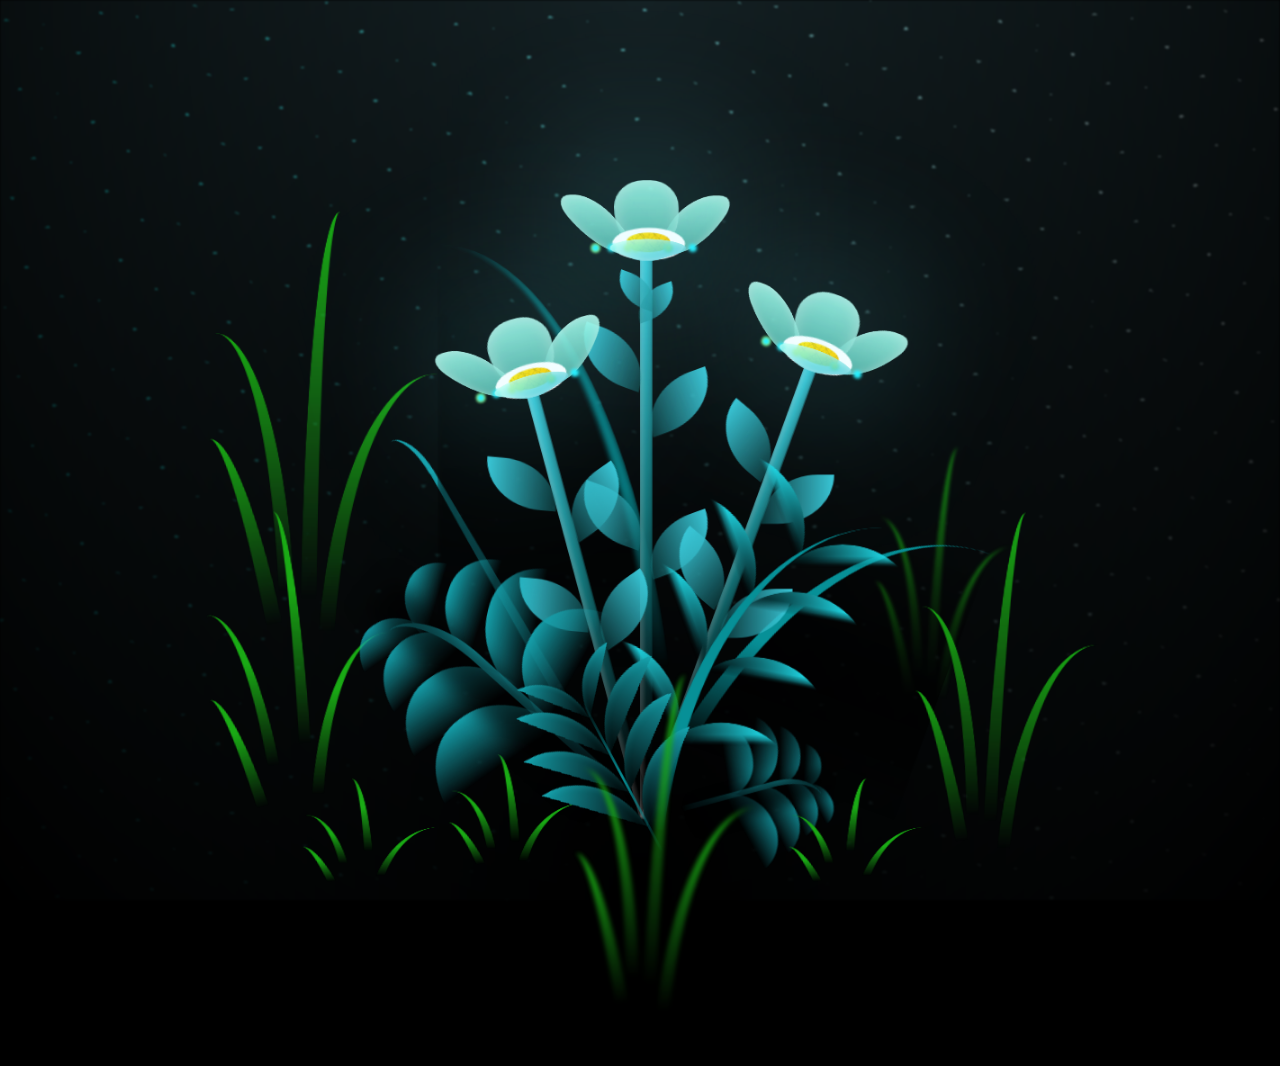
<file: flowers.html>
<!DOCTYPE html>
<html lang="en" >
<head>
  <meta charset="UTF-8">
  <title>Bunga for you</title>
  <link rel="stylesheet" href="./style.css">

</head>
<body>
<!-- partial:index.partial.html -->
<!--  
 
  CSS Blossoming Flowers at Magical Night.
  I've taken some inspiration by Yup Nguyen's Artwork: https://dribbble.com/shots/11096994-Virtual-Garden.
  Made with Pure CSS & ♥
-->

<body class="not-loaded">
  <div class="night"></div>
  <style>
    /* Glassmorphism note */
    .glass-note {
      position: fixed;
      left: 50%;
      transform: translateX(-50%) translateY(-10px);
      padding: 12px 20px;
      border-radius: 12px;
      background: rgba(255, 255, 255, 0.12);
      backdrop-filter: blur(8px) saturate(120%);
      -webkit-backdrop-filter: blur(8px) saturate(120%);
      border: 1px solid rgba(255, 255, 255, 0.18);
      color: #fff;
      font-weight: 600;
      font-size: 30px;
      box-shadow: 0 8px 32px rgba(0, 0, 0, 0.25);
      opacity: 0;
      pointer-events: none;
      transition: opacity 0.5s ease, transform 0.5s ease;
      z-index: 9999;
      letter-spacing: 0.3px;
      text-align: center;
      padding-left: 24px;
      padding-right: 24px;
    }
    .glass-note.visible {
      opacity: 1;
      transform: translateX(-50%) translateY(0);
      pointer-events: auto;
    }
  </style>

  <div id="glass-note" class="glass-note" aria-hidden="true">This is the bunga for you and please be my bunga forever okayyy?</div>

  <div class="flowers">
    <div class="flower flower--1">
      <div class="flower__leafs flower__leafs--1">
        <div class="flower__leaf flower__leaf--1"></div>
        <div class="flower__leaf flower__leaf--2"></div>
        <div class="flower__leaf flower__leaf--3"></div>
        <div class="flower__leaf flower__leaf--4"></div>
        <div class="flower__white-circle"></div>

        <div class="flower__light flower__light--1"></div>
        <div class="flower__light flower__light--2"></div>
        <div class="flower__light flower__light--3"></div>
        <div class="flower__light flower__light--4"></div>
        <div class="flower__light flower__light--5"></div>
        <div class="flower__light flower__light--6"></div>
        <div class="flower__light flower__light--7"></div>
        <div class="flower__light flower__light--8"></div>

      </div>
      <div class="flower__line">
        <div class="flower__line__leaf flower__line__leaf--1"></div>
        <div class="flower__line__leaf flower__line__leaf--2"></div>
        <div class="flower__line__leaf flower__line__leaf--3"></div>
        <div class="flower__line__leaf flower__line__leaf--4"></div>
        <div class="flower__line__leaf flower__line__leaf--5"></div>
        <div class="flower__line__leaf flower__line__leaf--6"></div>
      </div>
    </div>

    <div class="flower flower--2">
      <div class="flower__leafs flower__leafs--2">
        <div class="flower__leaf flower__leaf--1"></div>
        <div class="flower__leaf flower__leaf--2"></div>
        <div class="flower__leaf flower__leaf--3"></div>
        <div class="flower__leaf flower__leaf--4"></div>
        <div class="flower__white-circle"></div>

        <div class="flower__light flower__light--1"></div>
        <div class="flower__light flower__light--2"></div>
        <div class="flower__light flower__light--3"></div>
        <div class="flower__light flower__light--4"></div>
        <div class="flower__light flower__light--5"></div>
        <div class="flower__light flower__light--6"></div>
        <div class="flower__light flower__light--7"></div>
        <div class="flower__light flower__light--8"></div>

      </div>
      <div class="flower__line">
        <div class="flower__line__leaf flower__line__leaf--1"></div>
        <div class="flower__line__leaf flower__line__leaf--2"></div>
        <div class="flower__line__leaf flower__line__leaf--3"></div>
        <div class="flower__line__leaf flower__line__leaf--4"></div>
      </div>
    </div>

    <div class="flower flower--3">
      <div class="flower__leafs flower__leafs--3">
        <div class="flower__leaf flower__leaf--1"></div>
        <div class="flower__leaf flower__leaf--2"></div>
        <div class="flower__leaf flower__leaf--3"></div>
        <div class="flower__leaf flower__leaf--4"></div>
        <div class="flower__white-circle"></div>

        <div class="flower__light flower__light--1"></div>
        <div class="flower__light flower__light--2"></div>
        <div class="flower__light flower__light--3"></div>
        <div class="flower__light flower__light--4"></div>
        <div class="flower__light flower__light--5"></div>
        <div class="flower__light flower__light--6"></div>
        <div class="flower__light flower__light--7"></div>
        <div class="flower__light flower__light--8"></div>

      </div>
      <div class="flower__line">
        <div class="flower__line__leaf flower__line__leaf--1"></div>
        <div class="flower__line__leaf flower__line__leaf--2"></div>
        <div class="flower__line__leaf flower__line__leaf--3"></div>
        <div class="flower__line__leaf flower__line__leaf--4"></div>
      </div>
    </div>

    <div class="grow-ans" style="--d:1.2s">
      <div class="flower__g-long">
        <div class="flower__g-long__top"></div>
        <div class="flower__g-long__bottom"></div>
      </div>
    </div>

    <div class="growing-grass">
      <div class="flower__grass flower__grass--1">
        <div class="flower__grass--top"></div>
        <div class="flower__grass--bottom"></div>
        <div class="flower__grass__leaf flower__grass__leaf--1"></div>
        <div class="flower__grass__leaf flower__grass__leaf--2"></div>
        <div class="flower__grass__leaf flower__grass__leaf--3"></div>
        <div class="flower__grass__leaf flower__grass__leaf--4"></div>
        <div class="flower__grass__leaf flower__grass__leaf--5"></div>
        <div class="flower__grass__leaf flower__grass__leaf--6"></div>
        <div class="flower__grass__leaf flower__grass__leaf--7"></div>
        <div class="flower__grass__leaf flower__grass__leaf--8"></div>
        <div class="flower__grass__overlay"></div>
      </div>
    </div>

    <div class="growing-grass">
      <div class="flower__grass flower__grass--2">
        <div class="flower__grass--top"></div>
        <div class="flower__grass--bottom"></div>
        <div class="flower__grass__leaf flower__grass__leaf--1"></div>
        <div class="flower__grass__leaf flower__grass__leaf--2"></div>
        <div class="flower__grass__leaf flower__grass__leaf--3"></div>
        <div class="flower__grass__leaf flower__grass__leaf--4"></div>
        <div class="flower__grass__leaf flower__grass__leaf--5"></div>
        <div class="flower__grass__leaf flower__grass__leaf--6"></div>
        <div class="flower__grass__leaf flower__grass__leaf--7"></div>
        <div class="flower__grass__leaf flower__grass__leaf--8"></div>
        <div class="flower__grass__overlay"></div>
      </div>
    </div>

    <div class="grow-ans" style="--d:2.4s">
      <div class="flower__g-right flower__g-right--1">
        <div class="leaf"></div>
      </div>
    </div>

    <div class="grow-ans" style="--d:2.8s">
      <div class="flower__g-right flower__g-right--2">
        <div class="leaf"></div>
      </div>
    </div>

    <div class="grow-ans" style="--d:2.8s">
      <div class="flower__g-front">
        <div class="flower__g-front__leaf-wrapper flower__g-front__leaf-wrapper--1">
          <div class="flower__g-front__leaf"></div>
        </div>
        <div class="flower__g-front__leaf-wrapper flower__g-front__leaf-wrapper--2">
          <div class="flower__g-front__leaf"></div>
        </div>
        <div class="flower__g-front__leaf-wrapper flower__g-front__leaf-wrapper--3">
          <div class="flower__g-front__leaf"></div>
        </div>
        <div class="flower__g-front__leaf-wrapper flower__g-front__leaf-wrapper--4">
          <div class="flower__g-front__leaf"></div>
        </div>
        <div class="flower__g-front__leaf-wrapper flower__g-front__leaf-wrapper--5">
          <div class="flower__g-front__leaf"></div>
        </div>
        <div class="flower__g-front__leaf-wrapper flower__g-front__leaf-wrapper--6">
          <div class="flower__g-front__leaf"></div>
        </div>
        <div class="flower__g-front__leaf-wrapper flower__g-front__leaf-wrapper--7">
          <div class="flower__g-front__leaf"></div>
        </div>
        <div class="flower__g-front__leaf-wrapper flower__g-front__leaf-wrapper--8">
          <div class="flower__g-front__leaf"></div>
        </div>
        <div class="flower__g-front__line"></div>
      </div>
    </div>

    <div class="grow-ans" style="--d:3.2s">
      <div class="flower__g-fr">
        <div class="leaf"></div>
        <div class="flower__g-fr__leaf flower__g-fr__leaf--1"></div>
        <div class="flower__g-fr__leaf flower__g-fr__leaf--2"></div>
        <div class="flower__g-fr__leaf flower__g-fr__leaf--3"></div>
        <div class="flower__g-fr__leaf flower__g-fr__leaf--4"></div>
        <div class="flower__g-fr__leaf flower__g-fr__leaf--5"></div>
        <div class="flower__g-fr__leaf flower__g-fr__leaf--6"></div>
        <div class="flower__g-fr__leaf flower__g-fr__leaf--7"></div>
        <div class="flower__g-fr__leaf flower__g-fr__leaf--8"></div>
      </div>
    </div>

    <div class="long-g long-g--0">
      <div class="grow-ans" style="--d:3s">
        <div class="leaf leaf--0"></div>
      </div>
      <div class="grow-ans" style="--d:2.2s">
        <div class="leaf leaf--1"></div>
      </div>
      <div class="grow-ans" style="--d:3.4s">
        <div class="leaf leaf--2"></div>
      </div>
      <div class="grow-ans" style="--d:3.6s">
        <div class="leaf leaf--3"></div>
      </div>
    </div>

    <div class="long-g long-g--1">
      <div class="grow-ans" style="--d:3.6s">
        <div class="leaf leaf--0"></div>
      </div>
      <div class="grow-ans" style="--d:3.8s">
        <div class="leaf leaf--1"></div>
      </div>
      <div class="grow-ans" style="--d:4s">
        <div class="leaf leaf--2"></div>
      </div>
      <div class="grow-ans" style="--d:4.2s">
        <div class="leaf leaf--3"></div>
      </div>
    </div>

    <div class="long-g long-g--2">
      <div class="grow-ans" style="--d:4s">
        <div class="leaf leaf--0"></div>
      </div>
      <div class="grow-ans" style="--d:4.2s">
        <div class="leaf leaf--1"></div>
      </div>
      <div class="grow-ans" style="--d:4.4s">
        <div class="leaf leaf--2"></div>
      </div>
      <div class="grow-ans" style="--d:4.6s">
        <div class="leaf leaf--3"></div>
      </div>
    </div>

    <div class="long-g long-g--3">
      <div class="grow-ans" style="--d:4s">
        <div class="leaf leaf--0"></div>
      </div>
      <div class="grow-ans" style="--d:4.2s">
        <div class="leaf leaf--1"></div>
      </div>
      <div class="grow-ans" style="--d:3s">
        <div class="leaf leaf--2"></div>
      </div>
      <div class="grow-ans" style="--d:3.6s">
        <div class="leaf leaf--3"></div>
      </div>
    </div>

    <div class="long-g long-g--4">
      <div class="grow-ans" style="--d:4s">
        <div class="leaf leaf--0"></div>
      </div>
      <div class="grow-ans" style="--d:4.2s">
        <div class="leaf leaf--1"></div>
      </div>
      <div class="grow-ans" style="--d:3s">
        <div class="leaf leaf--2"></div>
      </div>
      <div class="grow-ans" style="--d:3.6s">
        <div class="leaf leaf--3"></div>
      </div>
    </div>

    <div class="long-g long-g--5">
      <div class="grow-ans" style="--d:4s">
        <div class="leaf leaf--0"></div>
      </div>
      <div class="grow-ans" style="--d:4.2s">
        <div class="leaf leaf--1"></div>
      </div>
      <div class="grow-ans" style="--d:3s">
        <div class="leaf leaf--2"></div>
      </div>
      <div class="grow-ans" style="--d:3.6s">
        <div class="leaf leaf--3"></div>
      </div>
    </div>

    <div class="long-g long-g--6">
      <div class="grow-ans" style="--d:4.2s">
        <div class="leaf leaf--0"></div>
      </div>
      <div class="grow-ans" style="--d:4.4s">
        <div class="leaf leaf--1"></div>
      </div>
      <div class="grow-ans" style="--d:4.6s">
        <div class="leaf leaf--2"></div>
      </div>
      <div class="grow-ans" style="--d:4.8s">
        <div class="leaf leaf--3"></div>
      </div>
    </div>

    <div class="long-g long-g--7">
      <div class="grow-ans" style="--d:3s">
        <div class="leaf leaf--0"></div>
      </div>
      <div class="grow-ans" style="--d:3.2s">
        <div class="leaf leaf--1"></div>
      </div>
      <div class="grow-ans" style="--d:3.5s">
        <div class="leaf leaf--2"></div>
      </div>
      <div class="grow-ans" style="--d:3.6s">
        <div class="leaf leaf--3"></div>
      </div>
    </div>
  </div>

  <script>
    (function () {
      const note = document.getElementById('glass-note');
      if (note) note.textContent = note.textContent;

      function reveal() {
        if (note) {
          note.setAttribute('aria-hidden', 'false');
          note.classList.add('visible');
        }
      }

      // Try to detect running CSS/Web Animations and wait for them to finish.
      if (document.getAnimations) {
        const running = document.getAnimations().filter(a => a.playState === 'running' || a.playState === 'pending');
        if (running.length) {
          Promise.all(running.map(a => a.finished)).then(reveal).catch(() => setTimeout(reveal, 5500));
        } else {
          // Fallback: wait a short time to ensure animations triggered by CSS have run
          setTimeout(reveal, 5500);
        }
      } else {
        // Older browsers: conservative timeout
        setTimeout(reveal, 5500);
      }
    })();
  </script>
</body>
<!-- partial -->
  <script  src="./script.js"></script>

</body>
</html>
</file>
<file: style.css>
*,
*::after,
*::before {
  padding: 0;
  margin: 0;
  box-sizing: border-box;
}

:root {
  --dark-color: #000;
}

body {
  display: flex;
  align-items: flex-end;
  justify-content: center;
  min-height: 100vh;
  background-color: var(--dark-color);
  overflow: hidden;
  perspective: 1000px;
}

.night {
  position: fixed;
  left: 50%;
  top: 0;
  transform: translateX(-50%);
  width: 100%;
  height: 100%;
  filter: blur(0.1vmin);
  background-image: radial-gradient(ellipse at top, transparent 0%, var(--dark-color)), radial-gradient(ellipse at bottom, var(--dark-color), rgba(145, 233, 255, 0.2)), repeating-linear-gradient(220deg, black 0px, black 19px, transparent 19px, transparent 22px), repeating-linear-gradient(189deg, black 0px, black 19px, transparent 19px, transparent 22px), repeating-linear-gradient(148deg, black 0px, black 19px, transparent 19px, transparent 22px), linear-gradient(90deg, #00fffa, #f0f0f0);
}

.flowers {
  position: relative;
  transform: scale(0.9);
}

.flower {
  position: absolute;
  bottom: 10vmin;
  transform-origin: bottom center;
  z-index: 10;
  --fl-speed: 0.8s;
}
.flower--1 {
  animation: moving-flower-1 4s linear infinite;
}
.flower--1 .flower__line {
  height: 70vmin;
  animation-delay: 0.3s;
}
.flower--1 .flower__line__leaf--1 {
  animation: blooming-leaf-right var(--fl-speed) 1.6s backwards;
}
.flower--1 .flower__line__leaf--2 {
  animation: blooming-leaf-right var(--fl-speed) 1.4s backwards;
}
.flower--1 .flower__line__leaf--3 {
  animation: blooming-leaf-left var(--fl-speed) 1.2s backwards;
}
.flower--1 .flower__line__leaf--4 {
  animation: blooming-leaf-left var(--fl-speed) 1s backwards;
}
.flower--1 .flower__line__leaf--5 {
  animation: blooming-leaf-right var(--fl-speed) 1.8s backwards;
}
.flower--1 .flower__line__leaf--6 {
  animation: blooming-leaf-left var(--fl-speed) 2s backwards;
}
.flower--2 {
  left: 50%;
  transform: rotate(20deg);
  animation: moving-flower-2 4s linear infinite;
}
.flower--2 .flower__line {
  height: 60vmin;
  animation-delay: 0.6s;
}
.flower--2 .flower__line__leaf--1 {
  animation: blooming-leaf-right var(--fl-speed) 1.9s backwards;
}
.flower--2 .flower__line__leaf--2 {
  animation: blooming-leaf-right var(--fl-speed) 1.7s backwards;
}
.flower--2 .flower__line__leaf--3 {
  animation: blooming-leaf-left var(--fl-speed) 1.5s backwards;
}
.flower--2 .flower__line__leaf--4 {
  animation: blooming-leaf-left var(--fl-speed) 1.3s backwards;
}
.flower--3 {
  left: 50%;
  transform: rotate(-15deg);
  animation: moving-flower-3 4s linear infinite;
}
.flower--3 .flower__line {
  animation-delay: 0.9s;
}
.flower--3 .flower__line__leaf--1 {
  animation: blooming-leaf-right var(--fl-speed) 2.5s backwards;
}
.flower--3 .flower__line__leaf--2 {
  animation: blooming-leaf-right var(--fl-speed) 2.3s backwards;
}
.flower--3 .flower__line__leaf--3 {
  animation: blooming-leaf-left var(--fl-speed) 2.1s backwards;
}
.flower--3 .flower__line__leaf--4 {
  animation: blooming-leaf-left var(--fl-speed) 1.9s backwards;
}
.flower__leafs {
  position: relative;
  animation: blooming-flower 2s backwards;
}
.flower__leafs--1 {
  animation-delay: 1.1s;
}
.flower__leafs--2 {
  animation-delay: 1.4s;
}
.flower__leafs--3 {
  animation-delay: 1.7s;
}
.flower__leafs::after {
  content: "";
  position: absolute;
  left: 0;
  top: 0;
  transform: translate(-50%, -100%);
  width: 8vmin;
  height: 8vmin;
  background-color: #6bf0ff;
  filter: blur(10vmin);
}
.flower__leaf {
  position: absolute;
  bottom: 0;
  left: 50%;
  width: 8vmin;
  height: 11vmin;
  border-radius: 51% 49% 47% 53%/44% 45% 55% 69%;
  background-color: #a7ffee;
  background-image: linear-gradient(to top, #54b8aa, #a7ffee);
  transform-origin: bottom center;
  opacity: 0.9;
  box-shadow: inset 0 0 2vmin rgba(255, 255, 255, 0.5);
}
.flower__leaf--1 {
  transform: translate(-10%, 1%) rotateY(40deg) rotateX(-50deg);
}
.flower__leaf--2 {
  transform: translate(-50%, -4%) rotateX(40deg);
}
.flower__leaf--3 {
  transform: translate(-90%, 0%) rotateY(45deg) rotateX(50deg);
}
.flower__leaf--4 {
  width: 8vmin;
  height: 8vmin;
  transform-origin: bottom left;
  border-radius: 4vmin 10vmin 4vmin 4vmin;
  transform: translate(0%, 18%) rotateX(70deg) rotate(-43deg);
  background-image: linear-gradient(to top, #39c6d6, #a7ffee);
  z-index: 1;
  opacity: 0.8;
}
.flower__white-circle {
  position: absolute;
  left: -3.5vmin;
  top: -3vmin;
  width: 9vmin;
  height: 4vmin;
  border-radius: 50%;
  background-color: #fff;
}
.flower__white-circle::after {
  content: "";
  position: absolute;
  left: 50%;
  top: 45%;
  transform: translate(-50%, -50%);
  width: 60%;
  height: 60%;
  border-radius: inherit;
  background-image: repeating-linear-gradient(135deg, rgba(0, 0, 0, 0.03) 0px, rgba(0, 0, 0, 0.03) 1px, transparent 1px, transparent 12px), repeating-linear-gradient(45deg, rgba(0, 0, 0, 0.03) 0px, rgba(0, 0, 0, 0.03) 1px, transparent 1px, transparent 12px), repeating-linear-gradient(67.5deg, rgba(0, 0, 0, 0.03) 0px, rgba(0, 0, 0, 0.03) 1px, transparent 1px, transparent 12px), repeating-linear-gradient(135deg, rgba(0, 0, 0, 0.03) 0px, rgba(0, 0, 0, 0.03) 1px, transparent 1px, transparent 12px), repeating-linear-gradient(45deg, rgba(0, 0, 0, 0.03) 0px, rgba(0, 0, 0, 0.03) 1px, transparent 1px, transparent 12px), repeating-linear-gradient(112.5deg, rgba(0, 0, 0, 0.03) 0px, rgba(0, 0, 0, 0.03) 1px, transparent 1px, transparent 12px), repeating-linear-gradient(112.5deg, rgba(0, 0, 0, 0.03) 0px, rgba(0, 0, 0, 0.03) 1px, transparent 1px, transparent 12px), repeating-linear-gradient(45deg, rgba(0, 0, 0, 0.03) 0px, rgba(0, 0, 0, 0.03) 1px, transparent 1px, transparent 12px), repeating-linear-gradient(22.5deg, rgba(0, 0, 0, 0.03) 0px, rgba(0, 0, 0, 0.03) 1px, transparent 1px, transparent 12px), repeating-linear-gradient(45deg, rgba(0, 0, 0, 0.03) 0px, rgba(0, 0, 0, 0.03) 1px, transparent 1px, transparent 12px), repeating-linear-gradient(22.5deg, rgba(0, 0, 0, 0.03) 0px, rgba(0, 0, 0, 0.03) 1px, transparent 1px, transparent 12px), repeating-linear-gradient(135deg, rgba(0, 0, 0, 0.03) 0px, rgba(0, 0, 0, 0.03) 1px, transparent 1px, transparent 12px), repeating-linear-gradient(157.5deg, rgba(0, 0, 0, 0.03) 0px, rgba(0, 0, 0, 0.03) 1px, transparent 1px, transparent 12px), repeating-linear-gradient(67.5deg, rgba(0, 0, 0, 0.03) 0px, rgba(0, 0, 0, 0.03) 1px, transparent 1px, transparent 12px), repeating-linear-gradient(67.5deg, rgba(0, 0, 0, 0.03) 0px, rgba(0, 0, 0, 0.03) 1px, transparent 1px, transparent 12px), linear-gradient(90deg, #ffeb12, #ffce00);
}
.flower__line {
  height: 55vmin;
  width: 1.5vmin;
  background-image: linear-gradient(to left, rgba(0, 0, 0, 0.2), transparent, rgba(255, 255, 255, 0.2)), linear-gradient(to top, transparent 10%, #14757a, #39c6d6);
  box-shadow: inset 0 0 2px rgba(0, 0, 0, 0.5);
  animation: grow-flower-tree 4s backwards;
}
.flower__line__leaf {
  --w: 7vmin;
  --h: calc(var(--w) + 2vmin);
  position: absolute;
  top: 20%;
  left: 90%;
  width: var(--w);
  height: var(--h);
  border-top-right-radius: var(--h);
  border-bottom-left-radius: var(--h);
  background-image: linear-gradient(to top, rgba(20, 117, 122, 0.4), #39c6d6);
}
.flower__line__leaf--1 {
  transform: rotate(70deg) rotateY(30deg);
}
.flower__line__leaf--2 {
  top: 45%;
  transform: rotate(70deg) rotateY(30deg);
}
.flower__line__leaf--3, .flower__line__leaf--4, .flower__line__leaf--6 {
  border-top-right-radius: 0;
  border-bottom-left-radius: 0;
  border-top-left-radius: var(--h);
  border-bottom-right-radius: var(--h);
  left: -460%;
  top: 12%;
  transform: rotate(-70deg) rotateY(30deg);
}
.flower__line__leaf--4 {
  top: 40%;
}
.flower__line__leaf--5 {
  top: 0;
  transform-origin: left;
  transform: rotate(70deg) rotateY(30deg) scale(0.6);
}
.flower__line__leaf--6 {
  top: -2%;
  left: -450%;
  transform-origin: right;
  transform: rotate(-70deg) rotateY(30deg) scale(0.6);
}
.flower__light {
  position: absolute;
  bottom: 0vmin;
  width: 1vmin;
  height: 1vmin;
  background-color: #fffb00;
  border-radius: 50%;
  filter: blur(0.2vmin);
  animation: light-ans 4s linear infinite backwards;
}
.flower__light:nth-child(odd) {
  background-color: #23f0ff;
}
.flower__light--1 {
  left: -2vmin;
  animation-delay: 1s;
}
.flower__light--2 {
  left: 3vmin;
  animation-delay: 0.5s;
}
.flower__light--3 {
  left: -6vmin;
  animation-delay: 0.3s;
}
.flower__light--4 {
  left: 6vmin;
  animation-delay: 0.9s;
}
.flower__light--5 {
  left: -1vmin;
  animation-delay: 1.5s;
}
.flower__light--6 {
  left: -4vmin;
  animation-delay: 3s;
}
.flower__light--7 {
  left: 3vmin;
  animation-delay: 2s;
}
.flower__light--8 {
  left: -6vmin;
  animation-delay: 3.5s;
}
.flower__grass {
  --c: #159faa;
  --line-w: 1.5vmin;
  position: absolute;
  bottom: 12vmin;
  left: -7vmin;
  display: flex;
  flex-direction: column;
  align-items: flex-end;
  z-index: 20;
  transform-origin: bottom center;
  transform: rotate(-48deg) rotateY(40deg);
}
.flower__grass--1 {
  animation: moving-grass 2s linear infinite;
}
.flower__grass--2 {
  left: 2vmin;
  bottom: 10vmin;
  transform: scale(0.5) rotate(75deg) rotateX(10deg) rotateY(-200deg);
  opacity: 0.8;
  z-index: 0;
  animation: moving-grass--2 1.5s linear infinite;
}
.flower__grass--top {
  width: 7vmin;
  height: 10vmin;
  border-top-right-radius: 100%;
  border-right: var(--line-w) solid var(--c);
  transform-origin: bottom center;
  transform: rotate(-2deg);
}
.flower__grass--bottom {
  margin-top: -2px;
  width: var(--line-w);
  height: 25vmin;
  background-image: linear-gradient(to top, transparent, var(--c));
}
.flower__grass__leaf {
  --size: 10vmin;
  position: absolute;
  width: calc(var(--size) * 2.1);
  height: var(--size);
  border-top-left-radius: var(--size);
  border-top-right-radius: var(--size);
  background-image: linear-gradient(to top, transparent, transparent 30%, var(--c));
  z-index: 100;
}
.flower__grass__leaf--1 {
  top: -6%;
  left: 30%;
  --size: 6vmin;
  transform: rotate(-20deg);
  animation: growing-grass-ans--1 2s 2.6s backwards;
}
@keyframes growing-grass-ans--1 {
  0% {
    transform-origin: bottom left;
    transform: rotate(-20deg) scale(0);
  }
}
.flower__grass__leaf--2 {
  top: -5%;
  left: -110%;
  --size: 6vmin;
  transform: rotate(10deg);
  animation: growing-grass-ans--2 2s 2.4s linear backwards;
}
@keyframes growing-grass-ans--2 {
  0% {
    transform-origin: bottom right;
    transform: rotate(10deg) scale(0);
  }
}
.flower__grass__leaf--3 {
  top: 5%;
  left: 60%;
  --size: 8vmin;
  transform: rotate(-18deg) rotateX(-20deg);
  animation: growing-grass-ans--3 2s 2.2s linear backwards;
}
@keyframes growing-grass-ans--3 {
  0% {
    transform-origin: bottom left;
    transform: rotate(-18deg) rotateX(-20deg) scale(0);
  }
}
.flower__grass__leaf--4 {
  top: 6%;
  left: -135%;
  --size: 8vmin;
  transform: rotate(2deg);
  animation: growing-grass-ans--4 2s 2s linear backwards;
}
@keyframes growing-grass-ans--4 {
  0% {
    transform-origin: bottom right;
    transform: rotate(2deg) scale(0);
  }
}
.flower__grass__leaf--5 {
  top: 20%;
  left: 60%;
  --size: 10vmin;
  transform: rotate(-24deg) rotateX(-20deg);
  animation: growing-grass-ans--5 2s 1.8s linear backwards;
}
@keyframes growing-grass-ans--5 {
  0% {
    transform-origin: bottom left;
    transform: rotate(-24deg) rotateX(-20deg) scale(0);
  }
}
.flower__grass__leaf--6 {
  top: 22%;
  left: -180%;
  --size: 10vmin;
  transform: rotate(10deg);
  animation: growing-grass-ans--6 2s 1.6s linear backwards;
}
@keyframes growing-grass-ans--6 {
  0% {
    transform-origin: bottom right;
    transform: rotate(10deg) scale(0);
  }
}
.flower__grass__leaf--7 {
  top: 39%;
  left: 70%;
  --size: 10vmin;
  transform: rotate(-10deg);
  animation: growing-grass-ans--7 2s 1.4s linear backwards;
}
@keyframes growing-grass-ans--7 {
  0% {
    transform-origin: bottom left;
    transform: rotate(-10deg) scale(0);
  }
}
.flower__grass__leaf--8 {
  top: 40%;
  left: -215%;
  --size: 11vmin;
  transform: rotate(10deg);
  animation: growing-grass-ans--8 2s 1.2s linear backwards;
}
@keyframes growing-grass-ans--8 {
  0% {
    transform-origin: bottom right;
    transform: rotate(10deg) scale(0);
  }
}
.flower__grass__overlay {
  position: absolute;
  top: -10%;
  right: 0%;
  width: 100%;
  height: 100%;
  background-color: rgba(0, 0, 0, 0.6);
  filter: blur(1.5vmin);
  z-index: 100;
}
.flower__g-long {
  --w: 2vmin;
  --h: 6vmin;
  --c: #159faa;
  position: absolute;
  bottom: 10vmin;
  left: -3vmin;
  transform-origin: bottom center;
  transform: rotate(-30deg) rotateY(-20deg);
  display: flex;
  flex-direction: column;
  align-items: flex-end;
  animation: flower-g-long-ans 3s linear infinite;
}
@keyframes flower-g-long-ans {
  0%, 100% {
    transform: rotate(-30deg) rotateY(-20deg);
  }
  50% {
    transform: rotate(-32deg) rotateY(-20deg);
  }
}
.flower__g-long__top {
  top: calc(var(--h) * -1);
  width: calc(var(--w) + 1vmin);
  height: var(--h);
  border-top-right-radius: 100%;
  border-right: 0.7vmin solid var(--c);
  transform: translate(-0.7vmin, 1vmin);
}
.flower__g-long__bottom {
  width: var(--w);
  height: 50vmin;
  transform-origin: bottom center;
  background-image: linear-gradient(to top, transparent 30%, var(--c));
  box-shadow: inset 0 0 2px rgba(0, 0, 0, 0.5);
  clip-path: polygon(35% 0, 65% 1%, 100% 100%, 0% 100%);
}
.flower__g-right {
  position: absolute;
  bottom: 6vmin;
  left: -2vmin;
  transform-origin: bottom left;
  transform: rotate(20deg);
}
.flower__g-right .leaf {
  width: 30vmin;
  height: 50vmin;
  border-top-left-radius: 100%;
  border-left: 2vmin solid #079097;
  background-image: linear-gradient(to bottom, transparent, var(--dark-color) 60%);
  -webkit-mask-image: linear-gradient(to top, transparent 30%, #079097 60%);
}
.flower__g-right--1 {
  animation: flower-g-right-ans 2.5s linear infinite;
}
.flower__g-right--2 {
  left: 5vmin;
  transform: rotateY(-180deg);
  animation: flower-g-right-ans--2 3s linear infinite;
}
.flower__g-right--2 .leaf {
  height: 75vmin;
  filter: blur(0.3vmin);
  opacity: 0.8;
}
@keyframes flower-g-right-ans {
  0%, 100% {
    transform: rotate(20deg);
  }
  50% {
    transform: rotate(24deg) rotateX(-20deg);
  }
}
@keyframes flower-g-right-ans--2 {
  0%, 100% {
    transform: rotateY(-180deg) rotate(0deg) rotateX(-20deg);
  }
  50% {
    transform: rotateY(-180deg) rotate(6deg) rotateX(-20deg);
  }
}
.flower__g-front {
  position: absolute;
  bottom: 6vmin;
  left: 2.5vmin;
  z-index: 100;
  transform-origin: bottom center;
  transform: rotate(-28deg) rotateY(30deg) scale(1.04);
  animation: flower__g-front-ans 2s linear infinite;
}
@keyframes flower__g-front-ans {
  0%, 100% {
    transform: rotate(-28deg) rotateY(30deg) scale(1.04);
  }
  50% {
    transform: rotate(-35deg) rotateY(40deg) scale(1.04);
  }
}
.flower__g-front__line {
  width: 0.3vmin;
  height: 20vmin;
  background-image: linear-gradient(to top, transparent, #079097, transparent 100%);
  position: relative;
}
.flower__g-front__leaf-wrapper {
  position: absolute;
  top: 0;
  left: 0;
  transform-origin: bottom left;
  transform: rotate(10deg);
}
.flower__g-front__leaf-wrapper:nth-child(even) {
  left: 0vmin;
  transform: rotateY(-180deg) rotate(5deg);
  animation: flower__g-front__leaf-left-ans 1s ease-in backwards;
}
.flower__g-front__leaf-wrapper:nth-child(odd) {
  animation: flower__g-front__leaf-ans 1s ease-in backwards;
}
.flower__g-front__leaf-wrapper--1 {
  top: -8vmin;
  transform: scale(0.7);
  animation: flower__g-front__leaf-ans 1s 5.5s ease-in backwards !important;
}
.flower__g-front__leaf-wrapper--2 {
  top: -8vmin;
  transform: rotateY(-180deg) scale(0.7) !important;
  animation: flower__g-front__leaf-left-ans-2 1s 4.6s ease-in backwards !important;
}
.flower__g-front__leaf-wrapper--3 {
  top: -3vmin;
  animation: flower__g-front__leaf-ans 1s 4.6s ease-in backwards;
}
.flower__g-front__leaf-wrapper--4 {
  top: -3vmin;
  transform: rotateY(-180deg) scale(0.9) !important;
  animation: flower__g-front__leaf-left-ans-2 1s 4.6s ease-in backwards !important;
}
@keyframes flower__g-front__leaf-left-ans-2 {
  0% {
    transform: rotateY(-180deg) scale(0);
  }
}
.flower__g-front__leaf-wrapper--5, .flower__g-front__leaf-wrapper--6 {
  top: 2vmin;
}
.flower__g-front__leaf-wrapper--7, .flower__g-front__leaf-wrapper--8 {
  top: 6.5vmin;
}
.flower__g-front__leaf-wrapper--2 {
  animation-delay: 5.2s !important;
}
.flower__g-front__leaf-wrapper--3 {
  animation-delay: 4.9s !important;
}
.flower__g-front__leaf-wrapper--5 {
  animation-delay: 4.3s !important;
}
.flower__g-front__leaf-wrapper--6 {
  animation-delay: 4.1s !important;
}
.flower__g-front__leaf-wrapper--7 {
  animation-delay: 3.8s !important;
}
.flower__g-front__leaf-wrapper--8 {
  animation-delay: 3.5s !important;
}
@keyframes flower__g-front__leaf-ans {
  0% {
    transform: rotate(10deg) scale(0);
  }
}
@keyframes flower__g-front__leaf-left-ans {
  0% {
    transform: rotateY(-180deg) rotate(5deg) scale(0);
  }
}
.flower__g-front__leaf {
  width: 10vmin;
  height: 10vmin;
  border-radius: 100% 0% 0% 100%/100% 100% 0% 0%;
  box-shadow: inset 0 2px 1vmin rgba(44, 238, 252, 0.2);
  background-image: linear-gradient(to bottom left, transparent, var(--dark-color)), linear-gradient(to bottom right, #159faa 50%, transparent 50%, transparent);
  -webkit-mask-image: linear-gradient(to bottom right, #159faa 50%, transparent 50%, transparent);
  mask-image: linear-gradient(to bottom right, #159faa 50%, transparent 50%, transparent);
}
.flower__g-fr {
  position: absolute;
  bottom: -4vmin;
  left: vmin;
  transform-origin: bottom left;
  z-index: 10;
  animation: flower__g-fr-ans 2s linear infinite;
}
@keyframes flower__g-fr-ans {
  0%, 100% {
    transform: rotate(2deg);
  }
  50% {
    transform: rotate(4deg);
  }
}
.flower__g-fr .leaf {
  width: 30vmin;
  height: 50vmin;
  border-top-left-radius: 100%;
  border-left: 2vmin solid #079097;
  -webkit-mask-image: linear-gradient(to top, transparent 25%, #079097 50%);
  position: relative;
  z-index: 1;
}
.flower__g-fr__leaf {
  position: absolute;
  top: 0;
  left: 0;
  width: 10vmin;
  height: 10vmin;
  border-radius: 100% 0% 0% 100%/100% 100% 0% 0%;
  box-shadow: inset 0 2px 1vmin rgba(44, 238, 252, 0.2);
  background-image: linear-gradient(to bottom left, transparent, var(--dark-color) 98%), linear-gradient(to bottom right, #23f0ff 45%, transparent 50%, transparent);
  -webkit-mask-image: linear-gradient(135deg, #159faa 40%, transparent 50%, transparent);
}
.flower__g-fr__leaf--1 {
  left: 20vmin;
  transform: rotate(45deg);
  animation: flower__g-fr-leaft-ans-1 0.5s 5.2s linear backwards;
}
@keyframes flower__g-fr-leaft-ans-1 {
  0% {
    transform-origin: left;
    transform: rotate(45deg) scale(0);
  }
}
.flower__g-fr__leaf--2 {
  left: 12vmin;
  top: -7vmin;
  transform: rotate(25deg) rotateY(-180deg);
  animation: flower__g-fr-leaft-ans-6 0.5s 5s linear backwards;
}
.flower__g-fr__leaf--3 {
  left: 15vmin;
  top: 6vmin;
  transform: rotate(55deg);
  animation: flower__g-fr-leaft-ans-5 0.5s 4.8s linear backwards;
}
.flower__g-fr__leaf--4 {
  left: 6vmin;
  top: -2vmin;
  transform: rotate(25deg) rotateY(-180deg);
  animation: flower__g-fr-leaft-ans-6 0.5s 4.6s linear backwards;
}
.flower__g-fr__leaf--5 {
  left: 10vmin;
  top: 14vmin;
  transform: rotate(55deg);
  animation: flower__g-fr-leaft-ans-5 0.5s 4.4s linear backwards;
}
@keyframes flower__g-fr-leaft-ans-5 {
  0% {
    transform-origin: left;
    transform: rotate(55deg) scale(0);
  }
}
.flower__g-fr__leaf--6 {
  left: 0vmin;
  top: 6vmin;
  transform: rotate(25deg) rotateY(-180deg);
  animation: flower__g-fr-leaft-ans-6 0.5s 4.2s linear backwards;
}
@keyframes flower__g-fr-leaft-ans-6 {
  0% {
    transform-origin: right;
    transform: rotate(25deg) rotateY(-180deg) scale(0);
  }
}
.flower__g-fr__leaf--7 {
  left: 5vmin;
  top: 22vmin;
  transform: rotate(45deg);
  animation: flower__g-fr-leaft-ans-7 0.5s 4s linear backwards;
}
@keyframes flower__g-fr-leaft-ans-7 {
  0% {
    transform-origin: left;
    transform: rotate(45deg) scale(0);
  }
}
.flower__g-fr__leaf--8 {
  left: -4vmin;
  top: 15vmin;
  transform: rotate(15deg) rotateY(-180deg);
  animation: flower__g-fr-leaft-ans-8 0.5s 3.8s linear backwards;
}
@keyframes flower__g-fr-leaft-ans-8 {
  0% {
    transform-origin: right;
    transform: rotate(15deg) rotateY(-180deg) scale(0);
  }
}

.long-g {
  position: absolute;
  bottom: 25vmin;
  left: -42vmin;
  transform-origin: bottom left;
}
.long-g--1 {
  bottom: 0vmin;
  transform: scale(0.8) rotate(-5deg);
}
.long-g--1 .leaf {
  -webkit-mask-image: linear-gradient(to top, transparent 40%, #079097 80%) !important;
}
.long-g--1 .leaf--1 {
  --w: 5vmin;
  --h: 60vmin;
  left: -2vmin;
  transform: rotate(3deg) rotateY(-180deg);
}
.long-g--2, .long-g--3 {
  bottom: -3vmin;
  left: -35vmin;
  transform-origin: center;
  transform: scale(0.6) rotateX(60deg);
}
.long-g--2 .leaf, .long-g--3 .leaf {
  -webkit-mask-image: linear-gradient(to top, transparent 50%, #079097 80%) !important;
}
.long-g--2 .leaf--1, .long-g--3 .leaf--1 {
  left: -1vmin;
  transform: rotateY(-180deg);
}
.long-g--3 {
  left: -17vmin;
  bottom: 0vmin;
}
.long-g--3 .leaf {
  -webkit-mask-image: linear-gradient(to top, transparent 40%, #079097 80%) !important;
}
.long-g--4 {
  left: 25vmin;
  bottom: -3vmin;
  transform-origin: center;
  transform: scale(0.6) rotateX(60deg);
}
.long-g--4 .leaf {
  -webkit-mask-image: linear-gradient(to top, transparent 50%, #079097 80%) !important;
}
.long-g--5 {
  left: 42vmin;
  bottom: 0vmin;
  transform: scale(0.8) rotate(2deg);
}
.long-g--6 {
  left: 0vmin;
  bottom: -20vmin;
  z-index: 100;
  filter: blur(0.3vmin);
  transform: scale(0.8) rotate(2deg);
}
.long-g--7 {
  left: 35vmin;
  bottom: 20vmin;
  z-index: -1;
  filter: blur(0.3vmin);
  transform: scale(0.6) rotate(2deg);
  opacity: 0.7;
}
.long-g .leaf {
  --w: 15vmin;
  --h: 40vmin;
  --c: #1aaa15;
  position: absolute;
  bottom: 0;
  width: var(--w);
  height: var(--h);
  border-top-left-radius: 100%;
  border-left: 2vmin solid var(--c);
  -webkit-mask-image: linear-gradient(to top, transparent 20%, var(--dark-color));
  transform-origin: bottom center;
}
.long-g .leaf--0 {
  left: 2vmin;
  animation: leaf-ans-1 4s linear infinite;
}
.long-g .leaf--1 {
  --w: 5vmin;
  --h: 60vmin;
  animation: leaf-ans-1 4s linear infinite;
}
.long-g .leaf--2 {
  --w: 10vmin;
  --h: 40vmin;
  left: -0.5vmin;
  bottom: 5vmin;
  transform-origin: bottom left;
  transform: rotateY(-180deg);
  animation: leaf-ans-2 3s linear infinite;
}
.long-g .leaf--3 {
  --w: 5vmin;
  --h: 30vmin;
  left: -1vmin;
  bottom: 3.2vmin;
  transform-origin: bottom left;
  transform: rotate(-10deg) rotateY(-180deg);
  animation: leaf-ans-3 3s linear infinite;
}

@keyframes leaf-ans-1 {
  0%, 100% {
    transform: rotate(-5deg) scale(1);
  }
  50% {
    transform: rotate(5deg) scale(1.1);
  }
}
@keyframes leaf-ans-2 {
  0%, 100% {
    transform: rotateY(-180deg) rotate(5deg);
  }
  50% {
    transform: rotateY(-180deg) rotate(0deg) scale(1.1);
  }
}
@keyframes leaf-ans-3 {
  0%, 100% {
    transform: rotate(-10deg) rotateY(-180deg);
  }
  50% {
    transform: rotate(-20deg) rotateY(-180deg);
  }
}
.grow-ans {
  animation: grow-ans 2s var(--d) backwards;
}

@keyframes grow-ans {
  0% {
    transform: scale(0);
    opacity: 0;
  }
}
@keyframes light-ans {
  0% {
    opacity: 0;
    transform: translateY(0vmin);
  }
  25% {
    opacity: 1;
    transform: translateY(-5vmin) translateX(-2vmin);
  }
  50% {
    opacity: 1;
    transform: translateY(-15vmin) translateX(2vmin);
    filter: blur(0.2vmin);
  }
  75% {
    transform: translateY(-20vmin) translateX(-2vmin);
    filter: blur(0.2vmin);
  }
  100% {
    transform: translateY(-30vmin);
    opacity: 0;
    filter: blur(1vmin);
  }
}
@keyframes moving-flower-1 {
  0%, 100% {
    transform: rotate(2deg);
  }
  50% {
    transform: rotate(-2deg);
  }
}
@keyframes moving-flower-2 {
  0%, 100% {
    transform: rotate(18deg);
  }
  50% {
    transform: rotate(14deg);
  }
}
@keyframes moving-flower-3 {
  0%, 100% {
    transform: rotate(-18deg);
  }
  50% {
    transform: rotate(-20deg) rotateY(-10deg);
  }
}
@keyframes blooming-leaf-right {
  0% {
    transform-origin: left;
    transform: rotate(70deg) rotateY(30deg) scale(0);
  }
}
@keyframes blooming-leaf-left {
  0% {
    transform-origin: right;
    transform: rotate(-70deg) rotateY(30deg) scale(0);
  }
}
@keyframes grow-flower-tree {
  0% {
    height: 0;
    border-radius: 1vmin;
  }
}
@keyframes blooming-flower {
  0% {
    transform: scale(0);
  }
}
@keyframes moving-grass {
  0%, 100% {
    transform: rotate(-48deg) rotateY(40deg);
  }
  50% {
    transform: rotate(-50deg) rotateY(40deg);
  }
}
@keyframes moving-grass--2 {
  0%, 100% {
    transform: scale(0.5) rotate(75deg) rotateX(10deg) rotateY(-200deg);
  }
  50% {
    transform: scale(0.5) rotate(79deg) rotateX(10deg) rotateY(-200deg);
  }
}
.growing-grass {
  animation: growing-grass-ans 1s 2s backwards;
}

@keyframes growing-grass-ans {
  0% {
    transform: scale(0);
  }
}
.not-loaded * {
  animation-play-state: paused !important;
}
</file>
